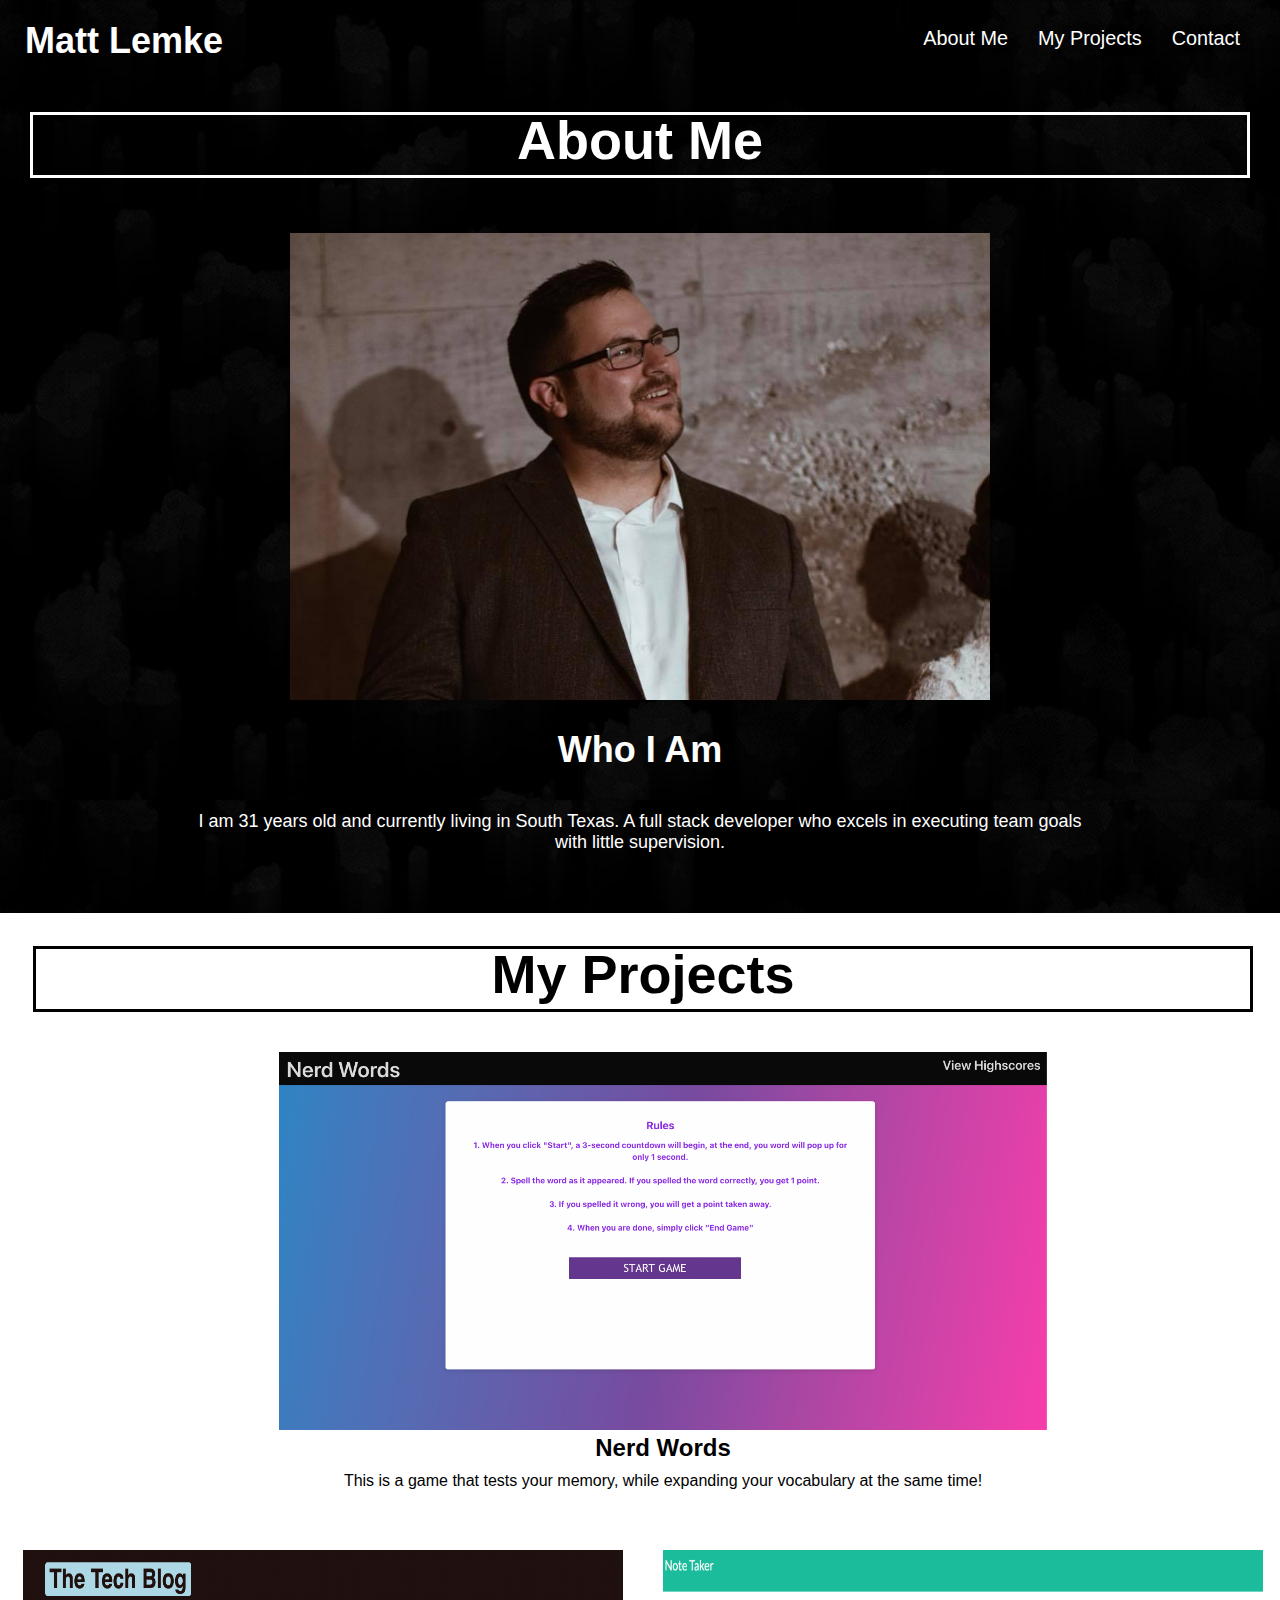
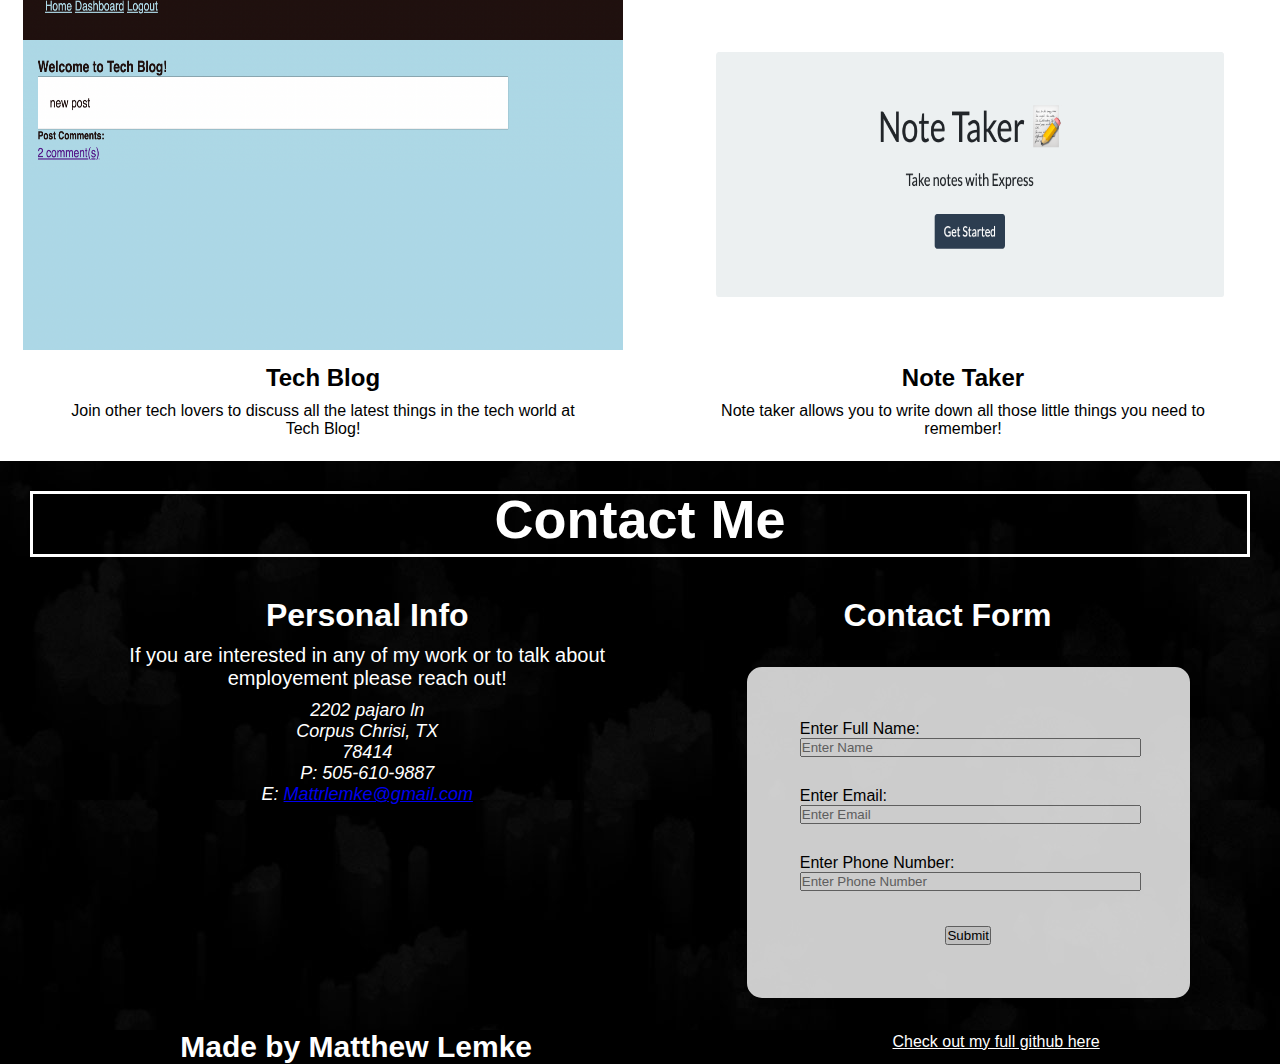
<file: index.html>
<!DOCTYPE html>
<html lang="en">
<head>
    <meta charset="UTF-8">
    <link rel="stylesheet" href="./assets/css/style.css">
    <meta name="viewport" content="width=device-width, initial-scale=1.0">
    <title>Matt Lemke Portfolio</title>
</head>

<body>

<!--Header-->
<header>
    <h1>
        <a href="/">Matt Lemke</a>
    </h1>
    <nav>
        <ul>
            <li>
                <a href="#About-Me">About Me</a>
            </li>
            <li> 
                <a href="#My-Projects">My Projects</a>
            </li>
            <li>
                <a href="#Contact">Contact</a>
            </li>
        </ul>
    </nav>
</header>

<!--About Me Section Header-->
<section id="About-Me" class="about-me">
  <div class="banner-primary">
    <h2 class="about-banner">
        About Me
    </h2>
  </div>

  <!--About Me Content-->
  <article class="bio">
    <div class="story">
        <div class="my-image">
        <img src="assets/images/26229750_2019897771668338_5971270832364711376_n.jpg" alt="picture of matthew lemke">
        </div>
        <div class="text">
        <h3 class="my-story">Who I Am</h3>
        <p>
            I am 31 years old and currently living in South Texas. A full stack developer who excels in executing team goals with little supervision. 
        </p>
    </div>
    </div>
</article>
</section>
  
<!--My Projects Header-->
  <section id="My-Projects" class="my-projects">
      <div class="banner-secondary">
          <h2 class="project-banner">
              My Projects
          </h2>
      </div>

<!--My Projects Content-->
     
      <div class="nerd-words"> 
      <article class="game">
          <a href="https://mlemke24.github.io/Nerd-Words/" target="_blank">
          <img src="assets/images/Screen Shot 2021-05-25 at 10.41.36 AM.png" alt="homepage of game app"></a>
          <div class="boxes">
              <h3 class="running">Nerd Words</h3>
              <p>
                  This is a game that tests your memory, while expanding your vocabulary at the same time!
              </p>
          </div>
      </article>
    </div>

      <div class="my-work">
      <article class="projects">
          <div class="horiseon">
          <a href="https://the-tech-blog-lemke.herokuapp.com/" target="_blank">
        <img src="assets/images/Screen Shot 2021-05-25 at 11.05.08 AM.png" alt="image of application homepage"></a>
    </div>
        <div class="boxes">
            <h3>Tech Blog</h3>
            <p>
               Join other tech lovers to discuss all the latest things in the tech world at Tech Blog!
            </p>
        </div>
    </article>

    <article class="projects">
        <div class="note-taker">
        <a href="https://lemke-notes.herokuapp.com/" target="_blank">
        <img src="assets/images/Screen Shot 2021-05-25 at 4.19.31 PM.png" alt="applications homepage"></a>
    </div>
        <div class="boxes">
            <h3 class="Note-Taker">Note Taker</h3>
            <p>
                Note taker allows you to write down all those little things you need to remember!
            </p>
        </div>
    </article>
    </div>
  </section>

<!-- Contact Me Header-->
<section id="Contact" class="contact">
        <div class="banner-primary">
            <h2 class="project-banner">
                Contact Me
            </h2>
        </div>

<!-- Contact Me Content-->

    <article class="contact-me">
        <div class="personal-info">
            <h3>
                Personal Info
            </h3>
        
            <p>
                If you are interested in any of my work or to talk about <br>
                employement please reach out!
            </p>
            <address>
                2202 pajaro ln <br>
                Corpus Chrisi, TX <br>
                78414 <br>
                P: 505-610-9887 <br>
                E: <a href="mailto:mattrlemke@gmail.com">Mattrlemke@gmail.com</a>
            </address>
        </div>
        
            <div class="contact-form">
                <h3>
                    Contact Form
                </h3>
                <form class="reach-me">

                <div class="name">
                    <label for="name">Enter Full Name:</label>
                    <input type="text" placeholder="Enter Name" name="name" id="name" class="form-input" /> <br />
                </div>
                <div class="email">
                    <!-- Email -->
                    <label for="email"> Enter Email:</label>
                    <input type="email" placeholder="Enter Email" email="email" id="email" class="form-input" /> <br />
                </div>
                <div class="phone">
                    <!-- Phone Number-->
                    <label for="phone">Enter Phone Number:</label>
                    <input type="tel" placeholder="Enter Phone Number" phone="phone" id="phone" class="form-input" /> <br />
                </div>
                <div class="button">
                    <button type="submit">Submit</button>
                </div>
                </form>
            </div>
    </article>

<!--Footer-->
    <footer>
        <h2>Made by Matthew Lemke</h2>
        <div>
            <a href="https://github.com/MLemke24" target="_blank">Check out my full github here</a>
        </div>
    </footer>
</section>
</body>
</html>
</file>
<file: assets/css/style.css>
* {
    margin: 0;
    padding: 0;
}
:root {
    --primary-color: black;
    --secondary-color: white;
    --tertiary-color: #39a6b2;
}

body {
   background-image: url(../images/2020-black-crystalline-peaks-image.jpg);
    font-family:'Trebuchet MS', 'Lucida Sans Unicode', 'Lucida Grande', 'Lucida Sans', Arial, sans-serif;
    margin-left: auto;
    margin-right: auto;
    box-sizing: border-box;
    width: 100%;
}

.banner-primary {
    color: var(--secondary-color);
    text-align: center;
    font-size: 36px;
    border: 3px solid var(--secondary-color);
    line-height: 50px;
    display: block;
    margin: 30px;
    padding-bottom: 10px;

}


.banner-secondary {
    color: var(--primary-color);
    text-align: center;
    font-size: 36px;
    border: 3px solid var(--primary-color);
    line-height: 50px;
    display: block;
    margin: 30px;
   padding-bottom: 10px;

}

/* Header */
header {
    display: flex;
    flex-wrap: wrap;
    justify-content: space-between;
    padding: 20px 25px;
}

header h1 {
    font-weight: bold;
    font-size: 36px;
    color: var(--secondary-color);
    margin: 0;
}


header nav {
    margin: 7px 0;
}

header nav ul {
    display: flex;
    flex-wrap: wrap;
    justify-content: space-between;
    align-items: center;
    list-style: none;
}

header nav ul li a {
    padding: 10px 15px;
    font-weight: lighter;
    font-size: 1.55vw;
}

header h1 a:hover {
    background: var(--secondary-color);
    color: var(--primary-color);
    border-radius: 25px;
    text-shadow: none;
}


header nav ul li a:hover {
    background: var(--secondary-color);
    color: var(--primary-color);
    border-radius: 15px;
    text-shadow: none;
}

header a {
    text-decoration: none;
    color: var(--secondary-color);
}

header nav ul li a {
    padding: 10px 15px;
    font-weight: lighter;
    font-size: 1.55vw;
    text-shadow: 0 0 10px rgba(0, 0, 0, 0.5);
}

/* About Me */

.about-me {
    color: var(--secondary-color);
}

.story {
    width: 100%;
    margin: 0 auto;
    display: flex;
    flex-direction: column;
    align-items: center;
}



.my-image img {
    width: 700px;
    margin: 25px;
}

.text {
    text-align: center;
    margin: 0 20px;
}

.text h3 {
    margin: 0 auto;
    font-size: 36px;
}

.text p {
    font-size: 18px;
    margin: 40px 100px;
    padding: 0 70px;
    
}




/*My  Projects */

.my-projects {
    width: 100%;
    margin: 20px 0;
    padding: 3px;
    background-color: var(--secondary-color);
  
}

.nerd-words {
    width: 100%;
    margin: 40px 0;
    text-align: center;
}

.game {
    width: 100%;
    margin: 20px;
    justify-content: center;
}

.game img {
    width: 60%;
}

.game img:hover, .projects img:hover {
    color: var(--secondary-color);
    border-radius: 100px;
    box-shadow: 0px 10px 5px;
}



.my-work {
    width: 100%;
    margin: 0 auto;
    display: flex;
    flex-wrap: wrap;
    justify-content: space-around;
    text-align: center
}
 

.projects {
    margin: 20px;
    flex: 1;
    
}

.my-work img {
    width: 600px;
    height: 400px;
    padding-bottom: 10px;
}

.boxes h3 {
    font-size: 24px;
    font-weight: bold;
    text-align: center;
    padding-bottom: 10px;
}

.boxes p {
    text-align: center;
    padding: 0 40px;
}

/*Contact Info */

 .contact {
     color: var(--secondary-color);
     /* padding: 20px; */
 }

 .contact-me {
     width: 100%;
     margin: 10px 10px;
     display: flex;
     flex-wrap: wrap;
     justify-content: space-evenly;
     
 }

 .personal-info h3, .contact-form h3 {
    font-size: 32px;
    padding: 10px 20px;
    text-align: center;
    flex: 1;
 }


 .personal-info p {
     font-size: 20px;
     font-style: normal;
     text-align: center;
     padding-bottom: 10px;
 }

 .personal-info address {
     font-size: 18px;
     font-style: italic;
     text-align: center;
 }


 .reach-me {
    background-color: var(--secondary-color);
    opacity: .8;
    padding: 40px;
    color: var(--primary-color);
    border: solid 3px var(--secondary-color);
    width: 80%;
    margin: 5%;
    box-shadow: 0 0 10px rgba(0, 0, 0, 0.5);
    border-radius: 15px;
}

.name, .email, .phone {
    padding: 5px;
    margin: 5px;
}

.button {
    padding: 10px;
    text-align: center;
}

.reach-me label {
    margin: 5px auto;
    padding: 5px auto;
    text-align: center;
}

.reach-me input {
    width: 100%;
    text-align: left;
    margin-bottom: 15px;
}

/* Footer */

footer {
    background: var(--primary-color);
    width: 100%;
    /* padding: 40px 35px; */
    display: flex;
    justify-content: space-around;
    flex-wrap: wrap;
}

footer h2 {
    
    color: var(--secondary-color);
    font-size: 30px;
    margin: 0;
}

footer div {
    
    line-height: 1.5;
    /* text-align: right; */
}

footer a {
    color: var(--secondary-color);
}



/*Mobile Responsivness */

@media screen and (max-width: 980px) {
    body {
        width: 100%;
    }

    header {
        display: flex;
        flex-wrap: wrap;
        justify-content: space-around;
        padding: 20px 25px;
    }

    .banner-primary, .banner-secondary {
        margin-right: 50px;
    }

    .contact-me {
        display: flex;
        justify-content: center;
        flex-wrap: wrap;
    }

    .personal-info {
        flex: 1 80%;
    }
}


@media screen and (max-width: 575px) {
    
    body {
        width: 100%;
    }
    
    header {
        padding: 10px;
        display: flex;
        justify-content: center;
    }
    
    header nav ul li a {
        font-size: 15px;
    }

    .my-image img {
       width: 300px;
    }

.text p {
    margin: 10px;
}

.project-banner {
    font-size: 36px;
}

.run-projects img {
    width: 100%;
    text-align: center;
    display: flex;
    justify-content: center;
    margin-right: 10px;
}

.projects img {
    width: 350px;
    height: 200px;
    text-align: center;
    display: flex;
    justify-content: center;
    margin: 0;
}

.boxes h3, p {
    display: flex;
    justify-content: center;
    margin-right: 50px;
}

.contact-me {
    width: 100%;
    /* margin: 10px 10px; */
    display: flex;
    flex-wrap: wrap;
    justify-content: space-evenly;
}

.reach-me {
    width: 60%;
    /* display: flex;
    justify-content: center; */
}

}
</file>
